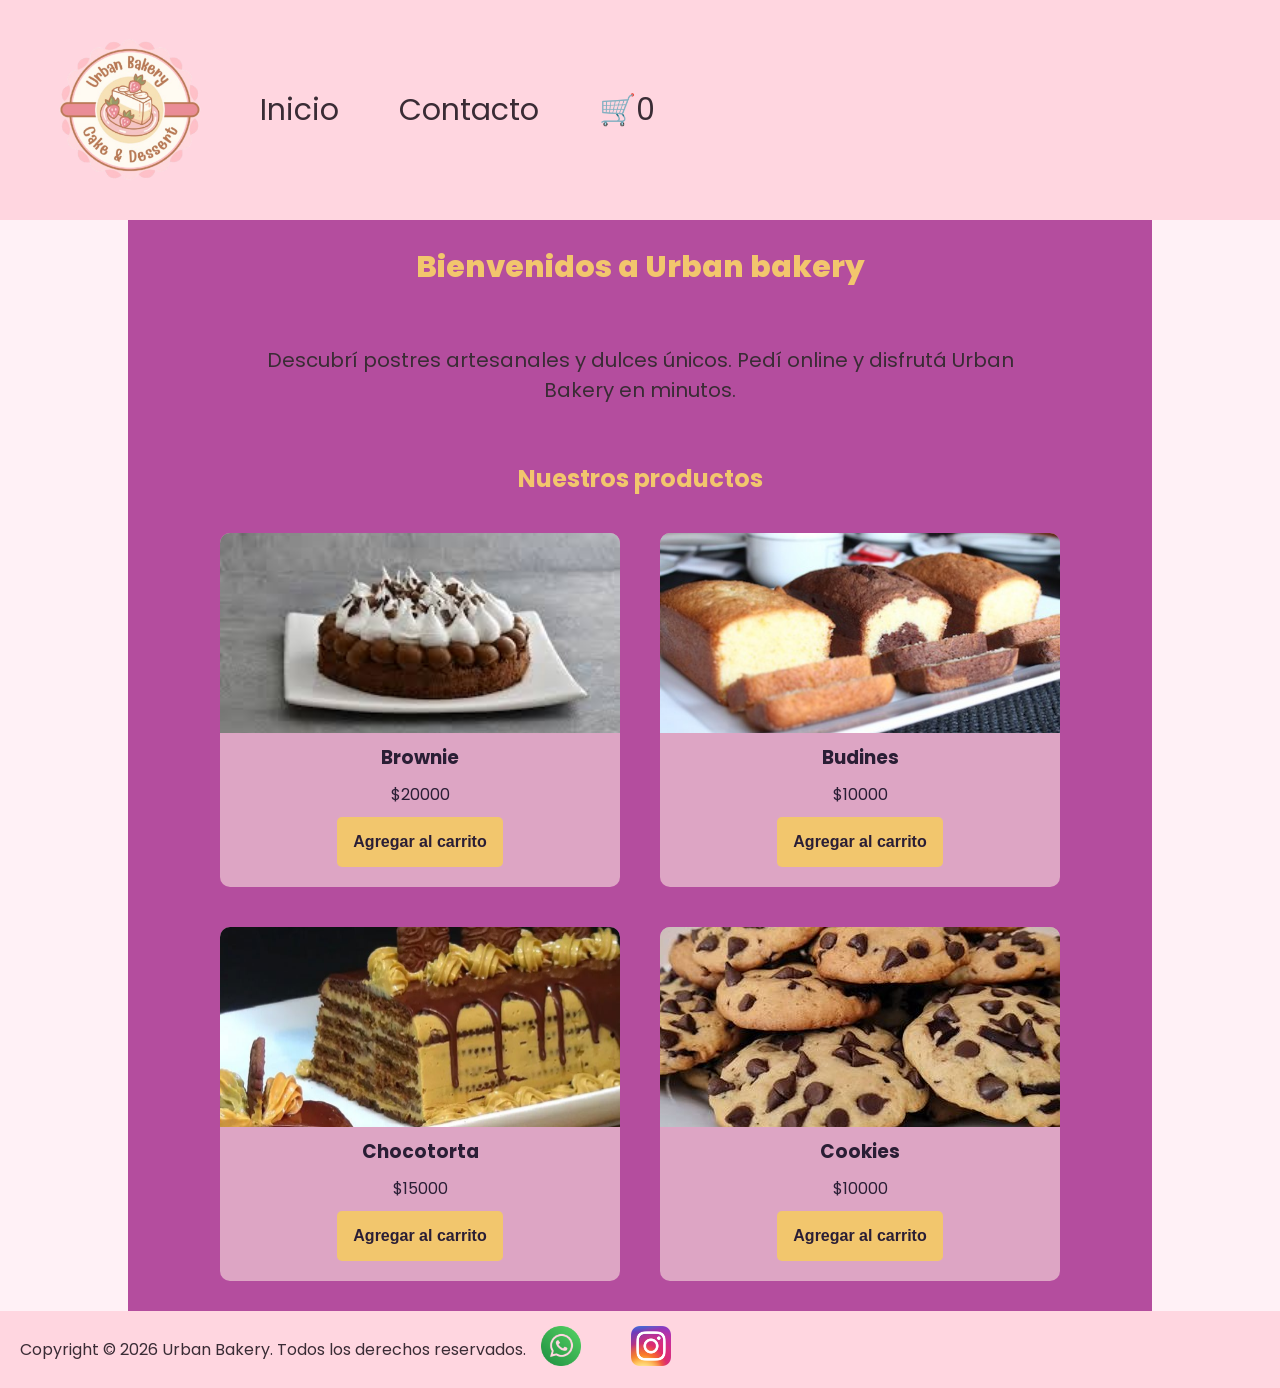
<file: index.html>
<!DOCTYPE html>
<html lang="en">
<head>
    <meta charset="UTF-8">
    <meta name="viewport" content="width=device-width, initial-scale=1.0">
    <link
      href="https://fonts.googleapis.com/css2?family=Poppins:ital,wght@0,100;0,400;0,600;0,700;0,800;1,100;1,400;1,600;1,700&display=swap"
      rel="stylesheet"
    />
    <link rel="stylesheet" href="./css/styles.css" />
    <title>Document</title>
</head>
<body>
    <header>
    <div class="div-logo">
        <a class="logo" href="./index.html">
            <img src="./img/logo.png" alt="Logo de Urban Bakery"/>
        </a>
    </div>

    <nav class="header-nav">
        <ul>
            <li><a href="./index.html">Inicio</a></li>
            <li><a href="./pages/contacto.html">Contacto</a></li>
             <li>
            <a href="./pages/carrito.html" class="carrito-icono"
              >🛒<span id="contador-carrito">0</span></a
            >
          </li>
        </ul>
    </nav>
</header>
      </nav>
    
    <main>
        <h1 class="titulo-home text-secondary">Bienvenidos a Urban bakery</h1>
        <p class="parrafo">
            Descubrí postres artesanales y dulces únicos. Pedí online y disfrutá Urban Bakery en minutos.
    </p>
    <section>
        <h2 class="titulo-productos text-secondary">Nuestros productos</h2>
        <div id="contenedor-tarjetas" class="contenedor-tarjetas">
          
        </div>
    </section>
    </main>
        <footer>
        <p>Copyright © 2026 Urban Bakery. Todos los derechos reservados.</p>
        <nav>
            <ul class="footer-list">
                <li><img src="./img/whatsapp.jpg" alt="logo de whatsapp"/></li>
                <li><img src="./img/Instagram.png" alt="logo de instagram"/></li>
                
            </ul>
          </nav>
        </footer>
        <script src="./js/index.js" type="module"></script>
    
 </body>
</html>
</file>
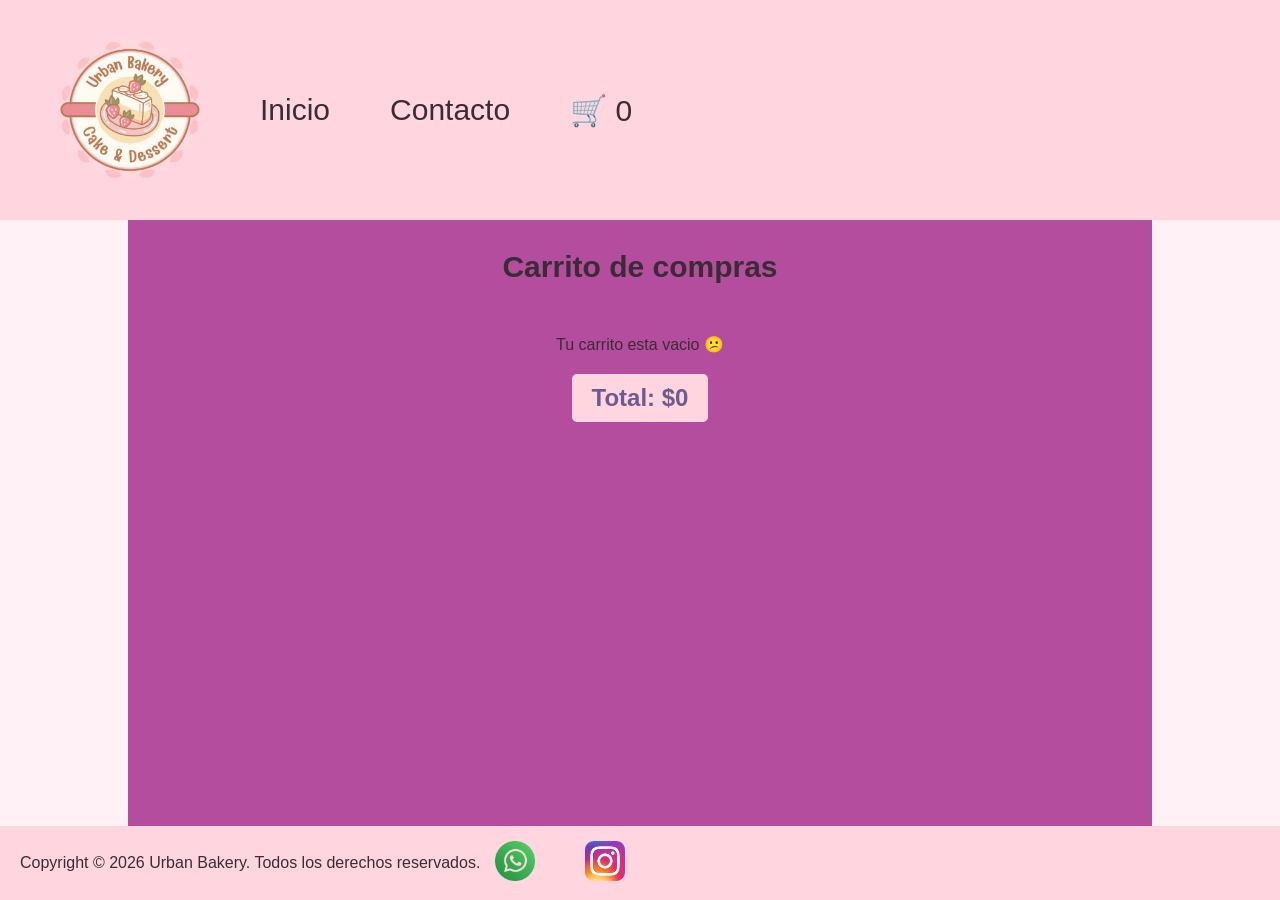
<file: pages/carrito.html>
<!doctype html>
<html lang="es">
  <head>
    <meta charset="UTF-8" />
    <meta name="viewport" content="width=device-width, initial-scale=1.0" />
    <title>Carrito</title>
    <link rel="stylesheet" href="../css/styles.css" />
  </head>
  <body>
    <header class="header">
      <div class="div-logo"><a class="logo" href="../index.html"><img src="../img/logo.png" alt="Logo de Urban Bakery"/></a></div>
      <nav class="header-nav">
        <ul>
          <li>
            <a href="../index.html">Inicio</a>
          </li>
          <li>
            <a href="./contacto.html">Contacto</a>
          </li>
          
          <li>
            <a href="./carrito.html" class="carrito-icono">
              🛒 <span id="contador-carrito">0</span>
            </a>
          </li>
        </ul>
      </nav>
    </header>

    <main>
      <h1>Carrito de compras</h1>
      <section id="contenedor-carrito" class="contenedor-tarjetas">
        
      </section>

      <div id="acciones-carrito" class="acciones-carrito">
      </div>

      <section id="resumen-carrito">
        
      </section>
    </main>
            
    <footer>
        <p>Copyright © 2026 Urban Bakery. Todos los derechos reservados.</p>
        <nav>
            <ul class="footer-list">
                <li><img src="../img/whatsapp.jpg" alt="logo de whatsapp"/></li>
                <li><img src="../img/Instagram.png" alt="logo de instagram"/></li>
                
            </ul>
          </nav>
        </footer>

    <script type="module" src="../js/carrito.js"></script>
  </body>
</html>
</file>
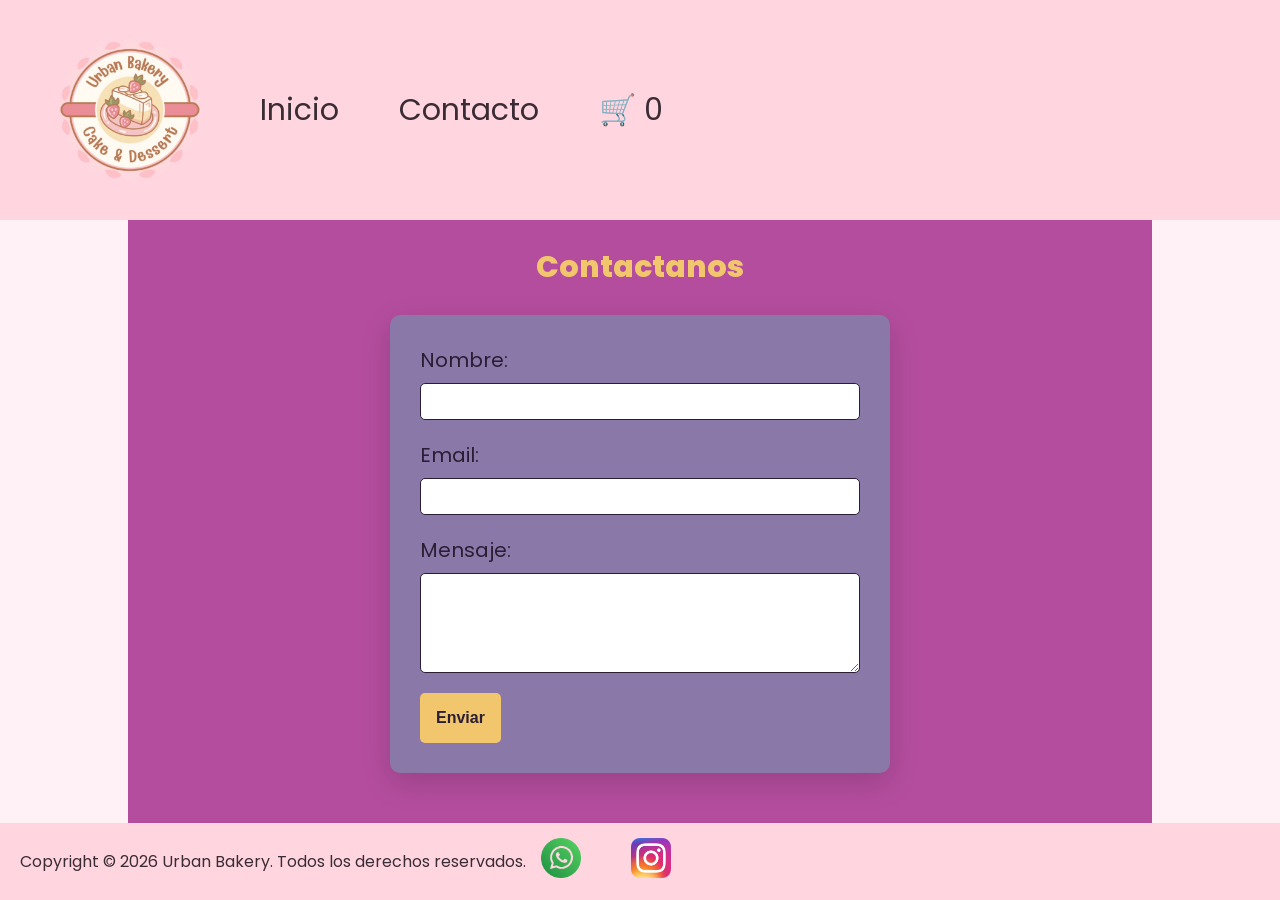
<file: pages/contacto.html>
<!DOCTYPE html>
<html lang="en">
<head>
    <meta charset="UTF-8">
    <meta name="viewport" content="width=device-width, initial-scale=1.0">
    <link
    href="https://fonts.googleapis.com/css2?family=Poppins:ital,wght@0,100;0,400;0,600;0,700;0,800;1,100;1,400;1,600;1,700&display=swap"
      rel="stylesheet"
    />
    <link rel="stylesheet" href="../css/styles.css">
    <title>Document</title>
</head>
<body>
    <header>
        <div class="div-logo"><a class="logo" href="../index.html"><img src="../img/logo.png" alt="Logo de Urban Bakery"/></a></div>
        <nav class="header-nav">
            <ul>
                <li>
                    <a href="../index.html">Inicio</a>
                </li>
                <li>
                    <a href="./contacto.html">Contacto</a>
                <li>
                    <a href="./carrito.html" class="carrito-icono">
                   🛒 <span id="contador-carrito">0</span>
                   </a>
               </li>
                </li>
                
            </ul>
        </nav>
    </header>
    <main>
        <h1 class="Titulo-contacto text-secondary">Contactanos</h1>

<form class="form-contacto" action="https://formspree.io/f/mwvynvno" method="POST">

  <div class="grupo-input">
    <label>Nombre:</label>
    <input type="text" name="nombre" />
  </div>

  <div class="grupo-input">
    <label>Email:</label>
    <input type="email" name="email" />
  </div>

  <div class="grupo-input">
    <label>Mensaje:</label>
    <textarea name="message"></textarea>
  </div>

  <button class="btn bg-secondary text-dark" type="submit">Enviar</button>

</form>
    </main>
    <footer>
        <p> Copyright © 2026 Urban Bakery. Todos los derechos reservados.</p>
        <nav>
          <ul class="footer-list">
            <li><img src="../img/whatsapp.jpg" alt="logo de whatsapp"></li>
            <li><img src="../img/Instagram.png" alt="logo de redes sociales"></li>
          </ul>
        </nav>
    </footer>
    
    <script type="module" src="../js/carrito.js"></script>
</body>
</html>
</file>
<file: css/styles.css>
* {
    margin: 0;
    padding: 0;
    box-sizing: border-box;
}

html {
    font-size:62.5%;
}

body {
    font-family: "Poppins", sans-serif;
    font-size:1.6rem;
    background: #fff1f6;
    color:  #3a2c35;
    margin:0;

    display:flex;
    flex-direction: column;
    height: 100vh;
}
main{
    width: 80%;
    margin: auto;
    padding-bottom: 2rem;
    flex: 1;
    display:flex;
    flex-direction: column;
    align-items: center;
}
h1{
    font-size: 3rem;
    font-weight: 800;
    line-height: 1.15;
    margin: 3rem 0;
}

h2{
    color: #fff7fb;
  font-size: 2.4rem;
  font-weight: 700;
  line-height: 1.2;
  text-align: center;
  margin: 3rem 0;
}

.btn {
    background-color: #f7c59f;
    color: #3a2c35;
    border: none;
    font-size: 1.6rem;
    font-weight: bold;
    padding: 1.6rem;
    border-radius: 0.5rem;
    cursor: pointer;
    transition: all 0.3s ease;
}

.btn:hover {
    background-color: #e0b45a;
    transform: scale(1.05);
}

header,
footer {
    background: #ffd6e0;
    color: #3a2c35;; 
    width: 100%;
   
    display: flex;
    justify-content: flex-start;
    align-items: center;
    padding:0 2rem;

}

.div-logo {
    
    margin-left: 0;
    font-weight: bold;
    display: flex;
    align-items: center;
}
 
.div-logo img {
  max-width: 180px;
    height: auto;
    display: block;
}

.logo,
.header-nav ul li a {
    text-decoration:none;
    font-size: 3rem;
    color: inherit;
    display: inline-block;
    padding: 2rem;
}

.header-nav ul {

    list-style: none;
    display: flex;
    gap: 2rem;
}
footer .footer-list {
   list-style:none;

   display:flex;
   gap: 2rem;
}
   .footer-list li {
   padding: 1rem;
}

.footer-list img {
    width: 5rem;
    padding: 0.5rem;    
}

.bg-primary {
    background-color: #6e5a8e;
}

.bg-secondary {
  background-color: #f2c66d;
}

.text-light {
  color: #ffffff;
}

.text-dark {
  color: #2a1e35;
}

.text-secondary {
  color: #f2c66d;
}

.parrafo {
  width: 80%;
  text-align: center;
  font-size: 2rem;
  padding: 3rem;
}

.contenedor-tarjetas {
  margin-top: 2rem;
  display: flex;
  justify-content: center;
  flex-wrap: wrap;
  gap: 2rem;
}

.titulo-contacto {
  margin: 2rem 0;
}

.form-contacto {
  background-color: #8a79a8;
  color: #2a1e35;
  width: 100%;
  max-width: 50rem;
  font-size: 2rem;
  padding: 3rem;
  border-radius: 1rem;

  box-shadow: 0 10px 30px rgba(0, 0, 0, 0.15); 
}
.grupo-input {
  display: flex;
  flex-direction: column;
  gap: 0.8rem;
  margin-bottom: 2rem;
  
}

.grupo-input input,
.grupo-input textarea {
  width: 100%;
  padding: 1rem;
  border: 1px solid #2a1e35;
  border-radius: 0.5rem;
  background-color: #ffffff; 
  color: #2a1e35;
  outline: none;
  cursor: text;
}

.grupo-input textarea {
  min-height: 10rem;
  resize: vertical;
   
}

@media (max-width: 600px) {
  header,
  footer {
    flex-direction: column;
  }
}

nav ul {
    list-style: none;
}
a {
    text-decoration: none;
    
}
.nav-link {
    text-decoration: none;
}

.logo-link {
    text-decoration:none;

}

main {
    width: 80%;
    background-color: #b44d9e;
}

.footer-list img {
    width:5rem;
}

.card {
  margin: 1rem;
  background-color: #dda5c4;
  color: #2a1e35;
  width: 40rem;
  padding-bottom: 2rem;
  border-radius: 1rem;
  overflow: hidden;

  display: flex;
  flex-direction: column;
  align-items: center;
  gap: 1rem;
}

.card img {
  width: 100%;
  height: 20rem;
  object-fit: cover;
}
   

.total-carrito {
  font-size: 2.4rem;
  font-weight: 700;
  color: #6e5a8e;
  text-align: right;
  width: 100%;
  max-width: 30rem;
  margin: 2rem auto 0;
  padding: 1rem 2rem;
  background-color: #ffd6e0;
  border-radius: 0.5rem;
}
</file>
